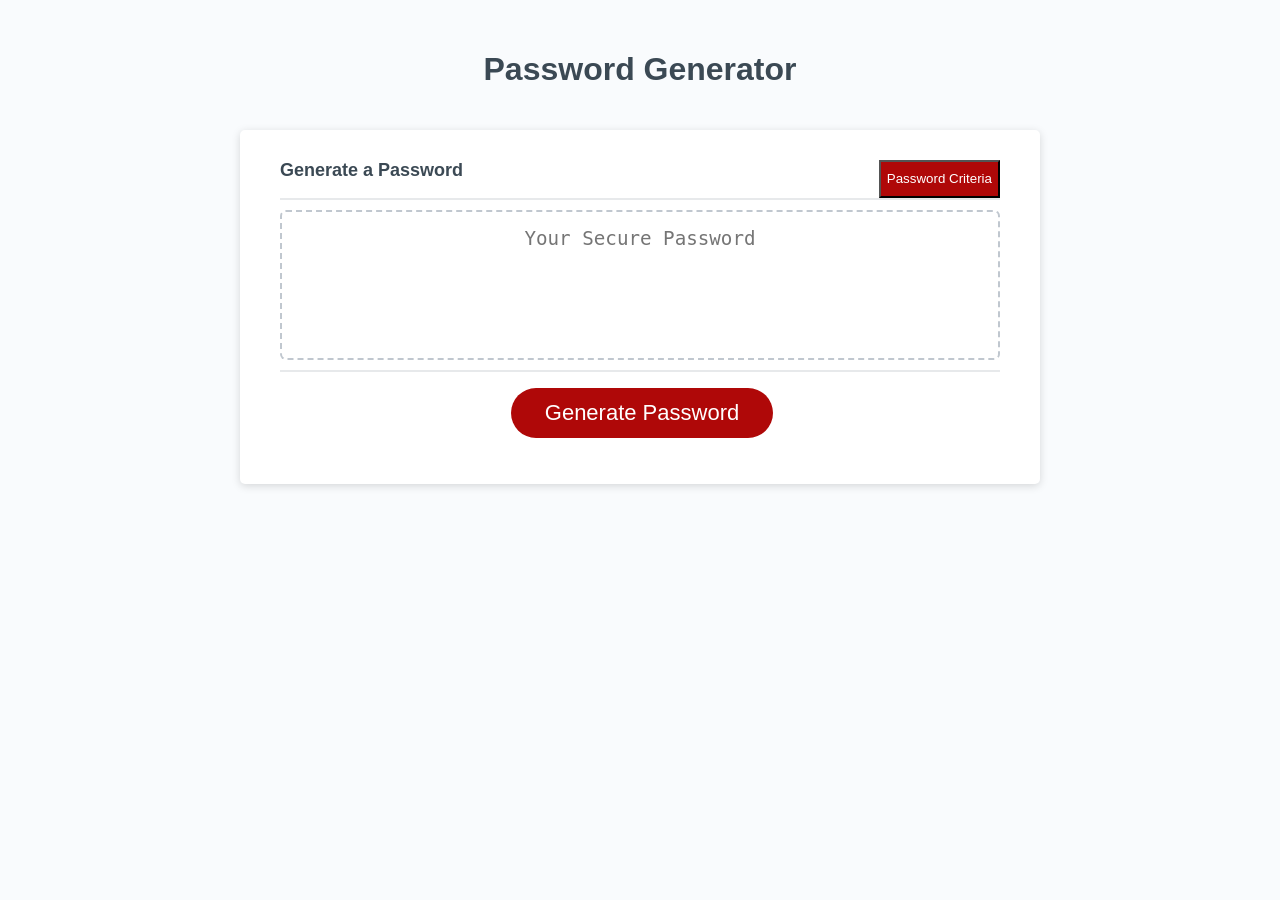
<file: index.html>
<!DOCTYPE html>
<html lang="en">
  <head>
    <meta charset="UTF-8" />
    <meta name="viewport" content="width=device-width, initial-scale=1.0" />
    <meta http-equiv="X-UA-Compatible" content="ie=edge" />
    <title>Password Generator</title>
    <link rel="stylesheet" href="style.css" />
  </head>
  <body>
    <div class="wrapper">
      <header>
        <h1>Password Generator</h1>
      </header>
      <div class="card">
        <div class="card-header">
          <div class="display-flex">
            <h4 class="margin-0">Generate a Password</h4>
            <button class="dropdown-btn" id="pw-criteria-expand">
              Password Criteria
            </button>
          </div>
          <!-- Password cpomplexity selection start -->
          <div class="dropdown">
            <form class="dropdown-content" id="pw-criteria">
              <fieldset id="pw-length-select">
                <label for="pw-length">Password Length: </label>
                <select id="pw-length"></select>
              </fieldset>
              <fieldset id="pw-special">
                <span>Include Special Characers?</span>
                <label for="pw-special-yes">Yes: </label>
                <input
                  type="radio"
                  value="true"
                  name="pw-special"
                  id="pw-special-yes"
                />
                <label for="pw-special-no">No: </label>
                <input
                  type="radio"
                  value="false"
                  checked="checked"
                  name="pw-special"
                  id="pw-special-no"
                />
              </fieldset>
              <fieldset id="pw-uppercase">
                <span>Include Uppercase Characters?</span>
                <label for="pw-uppercase-yes">Yes: </label>
                <input
                  type="radio"
                  value="true"
                  name="pw-uppercase"
                  id="pw-uppercase-yes"
                />
                <label for="pw-special-no">No: </label>
                <input
                  type="radio"
                  value="false"
                  checked="checked"
                  name="pw-uppercase"
                  id="pw-uppercase-no"
                />
              </fieldset>

              <fieldset id="pw-lowercase">
                <span>Include Lowercase Characters?</span>
                <label for="pw-lowercase-yes">Yes: </label>
                <input
                  type="radio"
                  value="true"
                  checked="checked"
                  name="pw-lowercase"
                  id="pw-lowercase-yes"
                />
                <label for="pw-lowercase-no">No: </label>
                <input
                  type="radio"
                  value="false"
                  name="pw-lowercase"
                  id="pw-lowercase-no"
                />
              </fieldset>

              <fieldset id="pw-numerical">
                <span>Include Numerical Characters?</span>
                <label for="pw-numerical-yes">Yes: </label>
                <input
                  type="radio"
                  value="true"
                  name="pw-numerical"
                  id="pw-numerical-yes"
                />
                <label for="pw-numerical-no">No: </label>
                <input
                  type="radio"
                  value="false"
                  checked="checked"
                  name="pw-numerical"
                  id="pw-numerical-no"
                />
              </fieldset>
              <button type="submit" class="">Save</button>
            </form>
          </div>
          <!-- Password complexity selection end -->
        </div>
        <div class="card-body">
          <textarea
            readonly
            id="password"
            placeholder="Your Secure Password"
            aria-label="Generated Password"
          ></textarea>
        </div>
        <div class="card-footer">
          <button id="generate" class="btn">Generate Password</button>
        </div>
      </div>
    </div>
    <script type="module" src="script.js"></script>
    <script type="module" src="Password.js"></script>
  </body>
</html>
</file>
<file: style.css>
*,
*::before,
*::after {
  box-sizing: border-box;
}

html,
body,
.wrapper {
  height: 100%;
  margin: 0;
  padding: 0;
}

body {
  font-family: sans-serif;
  background-color: #f9fbfd;
}

.wrapper {
  padding-top: 30px;
  padding-left: 20px;
  padding-right: 20px;
}

header {
  text-align: center;
  padding: 20px;
  padding-top: 0px;
  color: hsl(206, 17%, 28%);
}

.card {
  background-color: hsl(0, 0%, 100%);
  border-radius: 5px;
  border-width: 1px;
  box-shadow: rgba(0, 0, 0, 0.15) 0px 2px 8px 0px;
  color: hsl(206, 17%, 28%);
  font-size: 18px;
  margin: 0 auto;
  max-width: 800px;
  padding: 30px 40px;
}

.card-header::after {
  content: " ";
  display: block;
  width: 100%;
  background: #e7e9eb;
  height: 2px;
}
.display-flex {
  display: flex;
  justify-content: space-between;
}
.card-body {
  min-height: 100px;
}

.card-footer {
  text-align: center;
}

.card-footer::before {
  content: " ";
  display: block;
  width: 100%;
  background: #e7e9eb;
  height: 2px;
}

.card-footer::after {
  content: " ";
  display: block;
  clear: both;
}

.btn {
  border: none;
  background-color: hsl(360, 91%, 36%);
  border-radius: 25px;
  box-shadow: rgba(0, 0, 0, 0.1) 0px 1px 6px 0px rgba(0, 0, 0, 0.2) 0px 1px 1px
    0px;
  color: hsl(0, 0%, 100%);
  display: inline-block;
  font-size: 22px;
  line-height: 22px;
  margin: 16px 16px 16px 20px;
  padding: 14px 34px;
  text-align: center;
  cursor: pointer;
}
.btn:hover {
  background-color: hsl(360, 50%, 60%);
}

button[disabled] {
  cursor: default;
  background: #c0c7cf;
}

.float-right {
  float: right;
}
.dropdown-btn {
  background-color: hsl(360, 91%, 36%) !important;
  color: white !important;
  line-height: 2rem !important;
  cursor: pointer !important;
}
.dropdown-btn:hover {
  background-color: hsl(360, 50%, 60%) !important;
}
.dropdown {
  position: relative;
}
.margin-0 {
  margin: 0;
}
.dropdown-content {
  display: none !important;
}
.show {
  display: block !important;
}

#password {
  -webkit-appearance: none;
  -moz-appearance: none;
  appearance: none;
  border: none;
  display: block;
  width: 100%;
  padding-top: 15px;
  padding-left: 15px;
  padding-right: 15px;
  padding-bottom: 85px;
  font-size: 1.2rem;
  text-align: center;
  margin-top: 10px;
  margin-bottom: 10px;
  border: 2px dashed #c0c7cf;
  border-radius: 6px;
  resize: none;
  overflow: hidden;
}

@media (max-width: 690px) {
  .btn {
    font-size: 1rem;
    margin: 16px 0px 0px 0px;
    padding: 10px 15px;
  }

  #password {
    font-size: 1rem;
  }
}

@media (max-width: 500px) {
  .btn {
    font-size: 0.8rem;
  }
}
</file>
